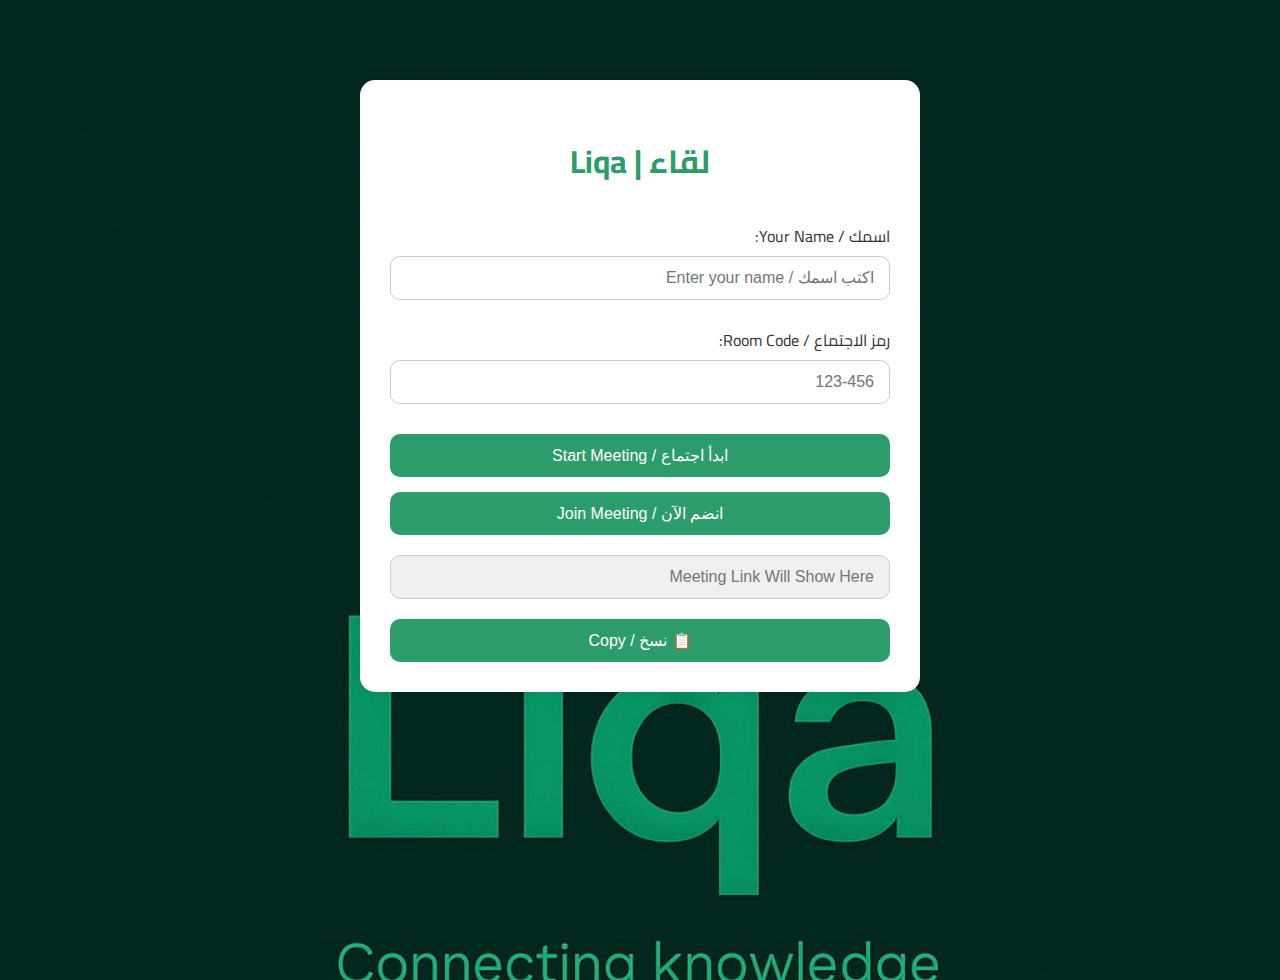
<file: index.html>
<!DOCTYPE html>
<html lang="en" dir="rtl">
<head>
  <meta charset="UTF-8">
  <title>Liqa - لقاء</title>
  <meta name="viewport" content="width=device-width, initial-scale=1.0">
  
  <!-- Font -->
  <link href="https://fonts.googleapis.com/css2?family=Cairo:wght@600&display=swap" rel="stylesheet">
  <link rel="stylesheet" href="style.css"> <!-- Link to external CSS -->
</head>

<body>
  <!-- The main container for your form -->
  <div class="container">
    <h1>لقاء | Liqa</h1>
    
    <div class="form">
      <label for="name">اسمك / Your Name:</label>
      <input type="text" id="name" placeholder="اكتب اسمك / Enter your name">

      <label for="room">رمز الاجتماع / Room Code:</label>
      <input type="text" id="room" placeholder="123-456">

      <div class="buttons">
        <button onclick="startMeeting()">ابدأ اجتماع / Start Meeting</button>
        <button onclick="joinMeeting()">انضم الآن / Join Meeting</button>
      </div>

      <div class="copy-section">
        <input type="text" id="meetingLink" placeholder="Meeting Link Will Show Here" readonly />
        <button onclick="copyLink()">📋 نسخ / Copy</button>
      </div>
    </div>
  </div>

  <!-- External JS File -->
  <script src="script.js"></script>
</body>
</html>
</file>
<file: style.css>
/* Base setup */
body {
  margin: 0;
  padding: 0;
  font-family: 'Cairo', sans-serif;
  background-color: #f3f6f9;
  direction: rtl;
  background-image: url('liqa\ copy.jpg');  /* Ensure correct image path here */
  background-size: cover;  /* Ensure logo covers the entire screen */
  background-color: rgba(255, 255, 255, 0.2); /* Optional: light background base */
  background-repeat: no-repeat;  /* Prevent repeating the image */
  height: 100vh;  /* Ensure it covers the whole screen */
}

.container {
  max-width: 500px;
  margin: 80px auto;
  background: #ffffff;
  padding: 30px;
  border-radius: 15px;
  box-shadow: 0 0 15px rgba(0,0,0,0.1);
  text-align: center;
}

h1 {
  color: #2D9C6B;
  font-size: 32px;
  margin-bottom: 30px;
}

label {
  display: block;
  text-align: right;
  font-size: 16px;
  margin: 15px 0 5px;
  color: #333;
}

input[type="text"] {
  width: 100%;
  padding: 12px 15px;
  border: 1px solid #ccc;
  border-radius: 10px;
  font-size: 16px;
  box-sizing: border-box;
  margin-bottom: 10px;
  text-align: right;
}

.buttons {
  display: flex;
  flex-direction: column;
  gap: 15px;
  margin: 20px 0;
}

button {
  padding: 12px;
  font-size: 16px;
  background-color: #2D9C6B;
  color: white;
  border: none;
  border-radius: 10px;
  cursor: pointer;
  transition: 0.3s ease;
}

button:hover {
  background-color: #218c5d;
}

.copy-section {
  margin-top: 20px;
  display: flex;
  flex-direction: column;
  gap: 10px;
}

.copy-section input {
  background-color: #f0f0f0;
  color: #555;
}

@media screen and (max-width: 600px) {
  .container {
    margin: 30px 10px;
    padding: 20px;
  }

  h1 {
    font-size: 24px;
  }

  button {
    font-size: 14px;
  }
}
</file>
